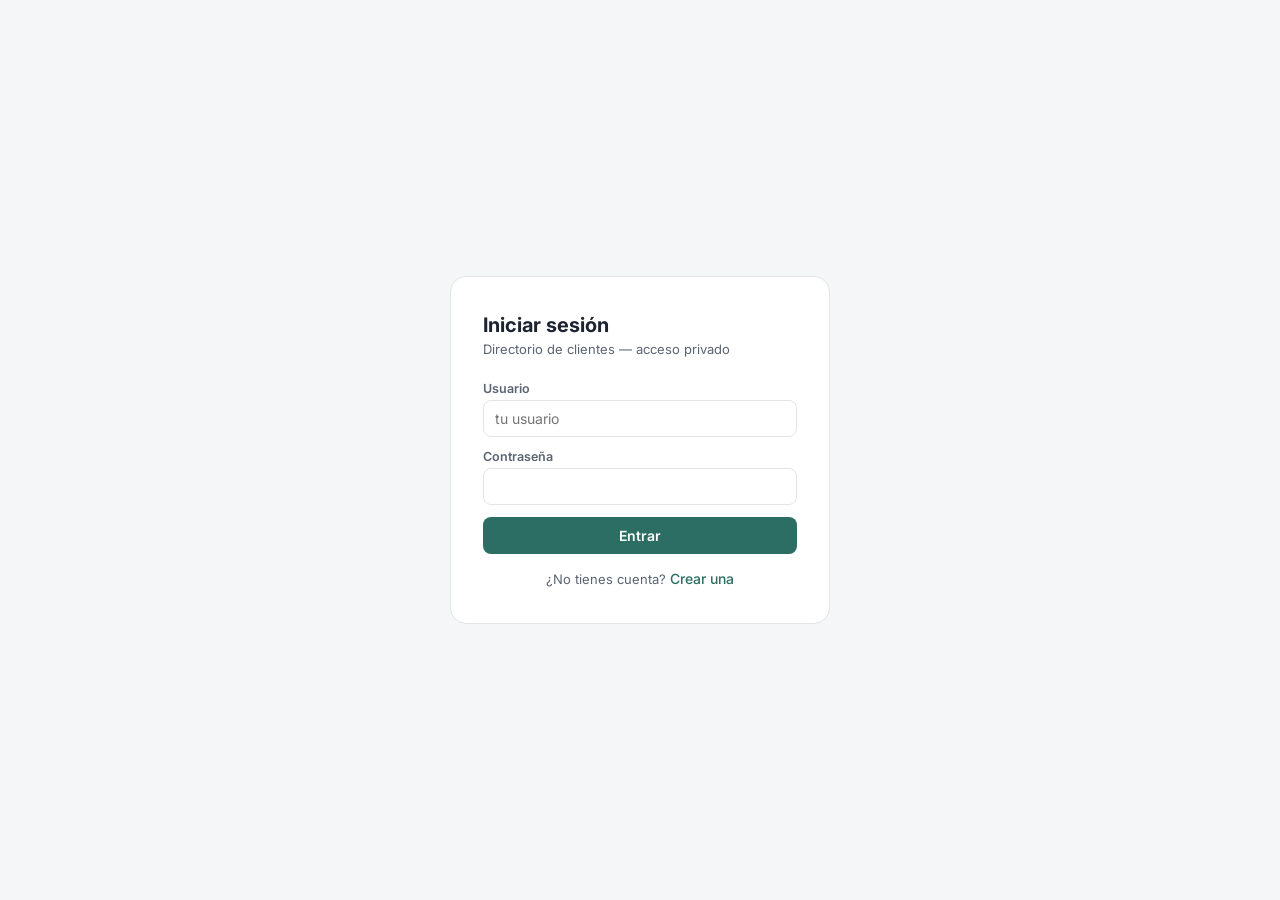
<file: login.html>
<!DOCTYPE html>
<html lang="es">
<head>
<meta charset="UTF-8">
<meta name="viewport" content="width=device-width, initial-scale=1, viewport-fit=cover">
<link rel="manifest" href="manifest.json">
<meta name="theme-color" content="#2C6E63">
<link rel="icon" href="icons/icon-192.png">
<link rel="apple-touch-icon" href="icons/apple-touch-icon.png">
<meta name="mobile-web-app-capable" content="yes">
<meta name="apple-mobile-web-app-capable" content="yes">
<meta name="apple-mobile-web-app-status-bar-style" content="black-translucent">
<title>Directorio de Clientes — Acceso</title>
<link rel="preconnect" href="https://fonts.googleapis.com">
<link rel="preconnect" href="https://fonts.gstatic.com" crossorigin>
<link href="https://fonts.googleapis.com/css2?family=Inter:wght@400;500;600;700&display=swap" rel="stylesheet">
<link rel="stylesheet" href="css/base.css">
<link rel="stylesheet" href="css/login.css">
</head>
<body>
<div class="auth-card">
  <h1 id="auth-title">Iniciar sesión</h1>
  <p class="sub">Directorio de clientes — acceso privado</p>
  <div id="auth-error" class="auth-error hidden"></div>

  <div id="auth-login">
    <div class="field">
      <label for="login-user">Usuario</label>
      <input list="user-list" id="login-user" autocomplete="username" autocapitalize="none" autocorrect="off" spellcheck="false" placeholder="tu usuario">
      <datalist id="user-list"></datalist>
    </div>
    <div class="field">
      <label for="login-pass">Contraseña</label>
      <input type="password" id="login-pass" autocomplete="current-password">
    </div>
    <button id="btn-login" style="width:100%">Entrar</button>
    <div class="auth-toggle">¿No tienes cuenta? <button class="link" id="show-signup">Crear una</button></div>
  </div>

  <div id="auth-signup" class="hidden">
    <div class="field">
      <label for="signup-user">Elige un usuario</label>
      <input id="signup-user" autocomplete="username" autocapitalize="none" autocorrect="off" spellcheck="false">
    </div>
    <div class="field">
      <label for="signup-pass">Elige una contraseña</label>
      <input type="password" id="signup-pass" autocomplete="new-password">
    </div>
    <div class="field">
      <label for="signup-pass2">Confirma la contraseña</label>
      <input type="password" id="signup-pass2" autocomplete="new-password">
    </div>
    <button id="btn-signup" style="width:100%">Crear cuenta</button>
    <div class="auth-toggle">¿Ya tienes cuenta? <button class="link" id="show-login">Iniciar sesión</button></div>
  </div>
</div>

<script src="js/comun.js"></script>
<script src="js/login.js"></script>
</body>
</html>
</file>
<file: css/base.css>
/* base.css — estilos comunes a todas las páginas: variables (colores), tipografía, botones, campos */
:root{--bg:#F5F6F8;--surface:#FFFFFF;--text:#1B2430;--text-soft:#5B6472;--accent:#2C6E63;--accent-dark:#1F4E46;--border:#E1E4E8;--danger:#B3261E;--danger-bg:#FBEAEA;--ok:#2C6E63;--radius:10px;--page-margin:10px;}
*{box-sizing:border-box;}
html,body{height:100%;}
body{margin:0;font-family:'Inter',system-ui,sans-serif;background:var(--bg);color:var(--text);min-height:100vh;}
.mono{font-family:'IBM Plex Mono',monospace;}
button{font-family:inherit;cursor:pointer;border:none;border-radius:8px;padding:10px 16px;font-size:14px;font-weight:600;background:var(--accent);color:#fff;transition:background .15s ease;}
button:hover{background:var(--accent-dark);}
button.secondary{background:transparent;color:var(--text-soft);border:1px solid var(--border);}
button.secondary:hover{background:#EEF1F0;color:var(--text);}
input,select{width:100%;padding:9px 11px;border:1px solid var(--border);border-radius:8px;font-family:inherit;font-size:14px;background:#fff;color:var(--text);}
input[type="range"]{padding:0;accent-color:var(--accent);}
input:focus,select:focus{outline:2px solid var(--accent);outline-offset:1px;}
label{font-size:12.5px;font-weight:600;color:var(--text-soft);display:block;margin-bottom:4px;}
.field{margin-bottom:12px;}
.hidden{display:none !important;}
</file>
<file: css/login.css>
/* login.css — estilos solo de la pantalla de inicio de sesión */
body{display:flex;align-items:center;justify-content:center;padding:10px;}
button:disabled{opacity:.6;cursor:wait;}
button.link{background:none;color:var(--accent);padding:0;font-weight:500;}
button.link:hover{background:none;text-decoration:underline;}
.auth-card{background:var(--surface);border:1px solid var(--border);border-radius:16px;padding:36px 32px;width:100%;max-width:380px;}
.auth-card h1{font-size:20px;margin:0 0 4px;}
.auth-card p.sub{color:var(--text-soft);font-size:13px;margin:0 0 24px;}
.auth-error{background:var(--danger-bg);color:var(--danger);padding:10px 12px;border-radius:8px;font-size:13px;margin-bottom:14px;}
.auth-toggle{text-align:center;margin-top:16px;font-size:13px;color:var(--text-soft);}
</file>
